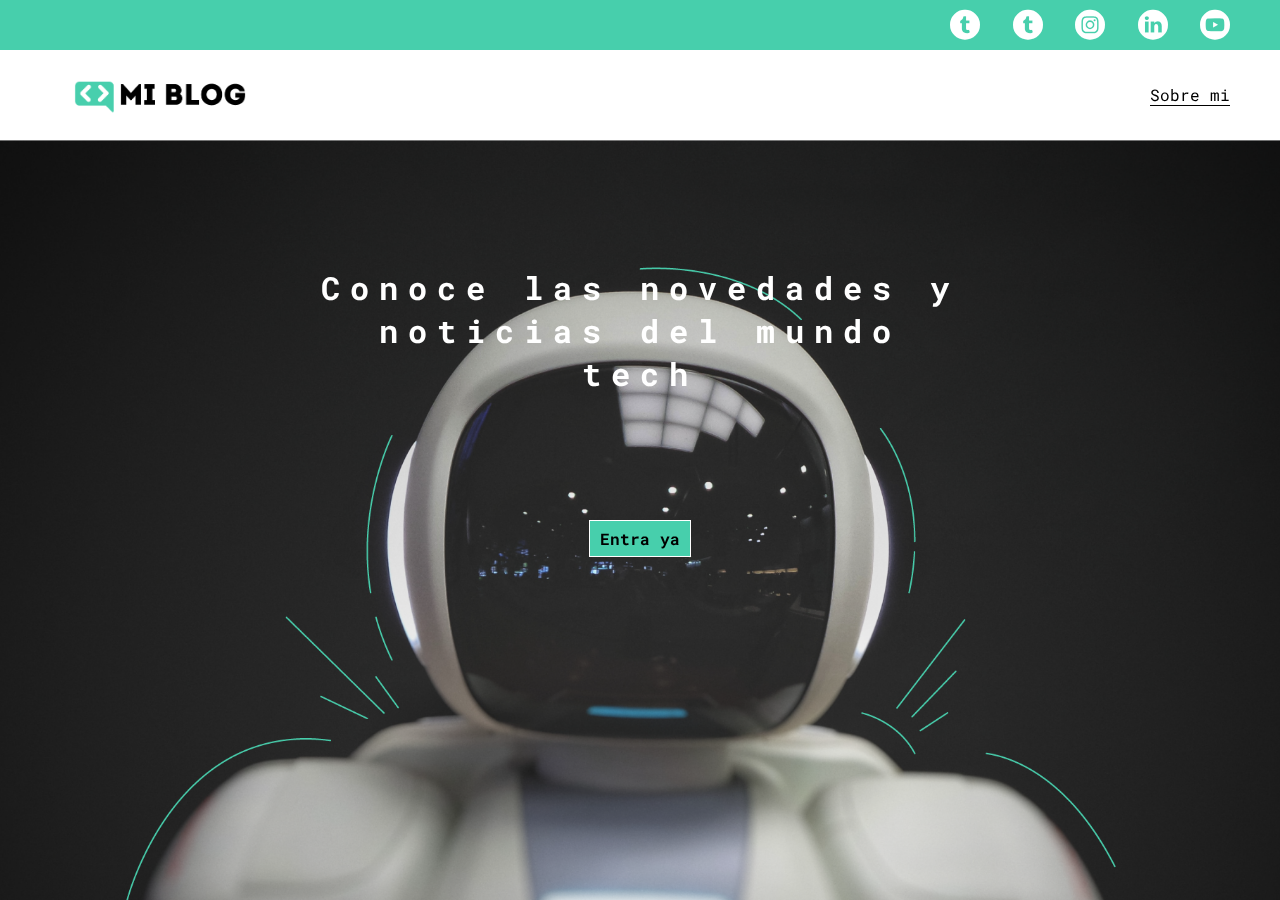
<file: index.html>
<!DOCTYPE html>
<html lang="en">
<head>
    <meta charset="UTF-8">
    <meta http-equiv="X-UA-Compatible" content="IE=edge">
    <meta name="viewport" content="width=device-width, initial-scale=1.0">
    <title>Mi Blog</title>
    <link rel="stylesheet" href="./css/main.css">
    <link rel="stylesheet" href="./css/font/flaticon.css">
    <link rel="stylesheet" href="./css/media-queries.css">
</head>
<body class="home-body">
    <header>
        <section class="header-icons-container">
            <div class="icons">
                <a href=""><span class="flaticon-002-twitter"></span></a>
                <a href=""><span class="flaticon-002-twitter"></span></a>
                <a href=""><span class="flaticon-011-instagram"></span></a>
                <a href=""><span class="flaticon-010-linkedin"></span></a>
                <a href=""><span class="flaticon-008-youtube"></span></a>
            </div>
        </section>
        <nav>
            <section class="nav-logo-container">
                <a href="./index.html"><img src="./assets/img/Logo-negro.png" alt="Logo de mi Blog"></a>
            </section>
            <section class="profile-link">
                <a href="./html/perfil.html">Sobre mi</a>
            </section>
        </nav>
    </header>
    <main class="home-main">
        <section class="home-main-title">
            <h1>Conoce las novedades y noticias del mundo tech</h1>
        </section>
        <section class="home-main-button">
            <a href="./html/blogs.html">Entra ya</a>
        </section>
    </main>
</body>
</html>
</file>
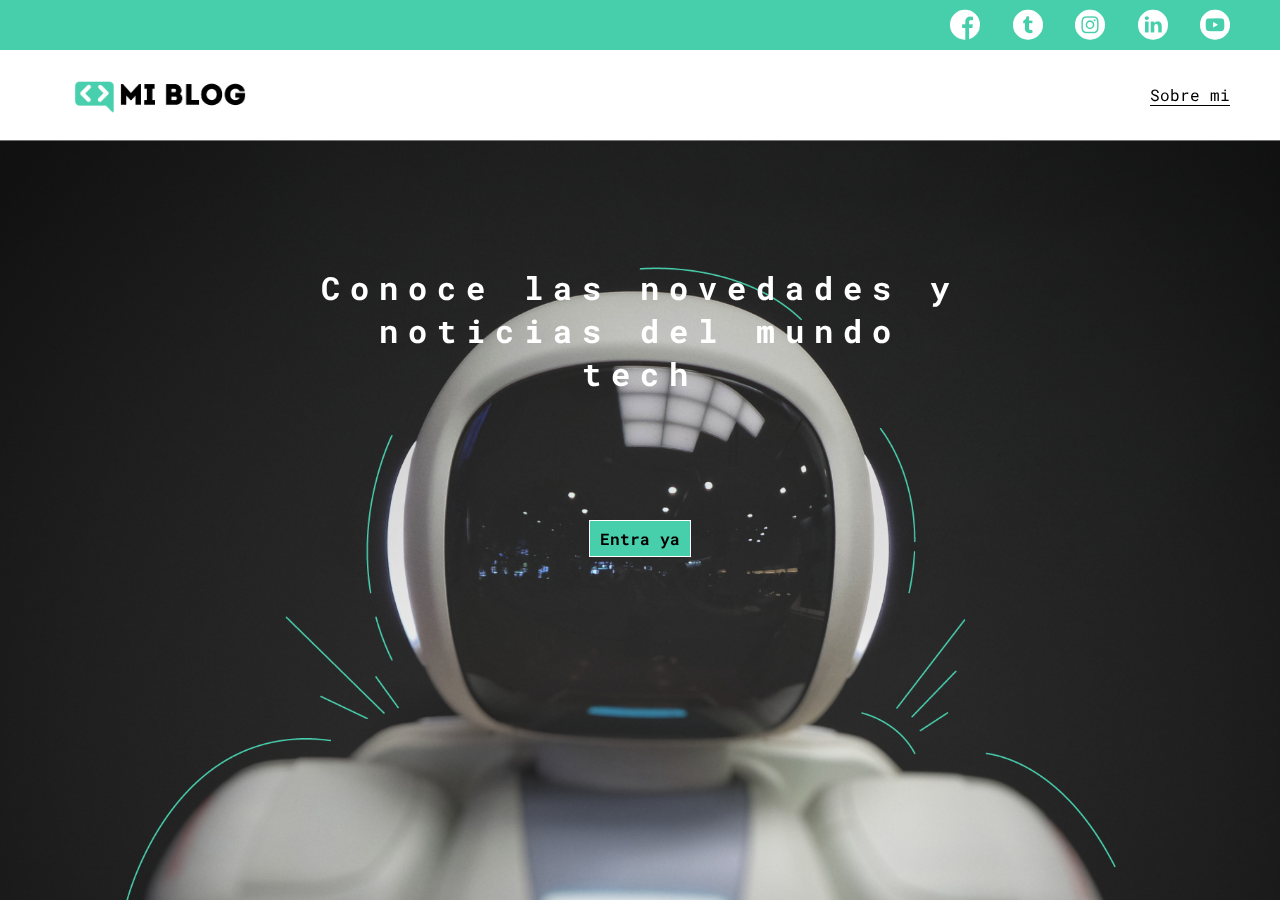
<file: html/index.html>
<!DOCTYPE html>
<html lang="en">
<head>
    <meta charset="UTF-8">
    <meta http-equiv="X-UA-Compatible" content="IE=edge">
    <meta name="viewport" content="width=device-width, initial-scale=1.0">
    <title>Mi Blog</title>
    <link rel="stylesheet" href="../css/main.css">
    <link rel="stylesheet" href="../css/font/flaticon.css">
    <link rel="stylesheet" href="../css/media-queries.css">
</head>
<body class="home-body">
    <header>
        <section class="header-icons-container">
            <div class="icons">
                <a href=""><span class="flaticon-001-facebook"></span></a>
                <a href=""><span class="flaticon-002-twitter"></span></a>
                <a href=""><span class="flaticon-011-instagram"></span></a>
                <a href=""><span class="flaticon-010-linkedin"></span></a>
                <a href=""><span class="flaticon-008-youtube"></span></a>
            </div>
        </section>
        <nav>
            <section class="nav-logo-container">
                <a href="./index.html"><img src="/assets/img/Logo-negro.png" alt="Logo de mi Blog"></a>
            </section>
            <section class="profile-link">
                <a href="perfil.html">Sobre mi</a>
            </section>
        </nav>
    </header>
    <main class="home-main">
        <section class="home-main-title">
            <h1>Conoce las novedades y noticias del mundo tech</h1>
        </section>
        <section class="home-main-button">
            <a href="blogs.html">Entra ya</a>
        </section>
    </main>
</body>
</html>
</file>
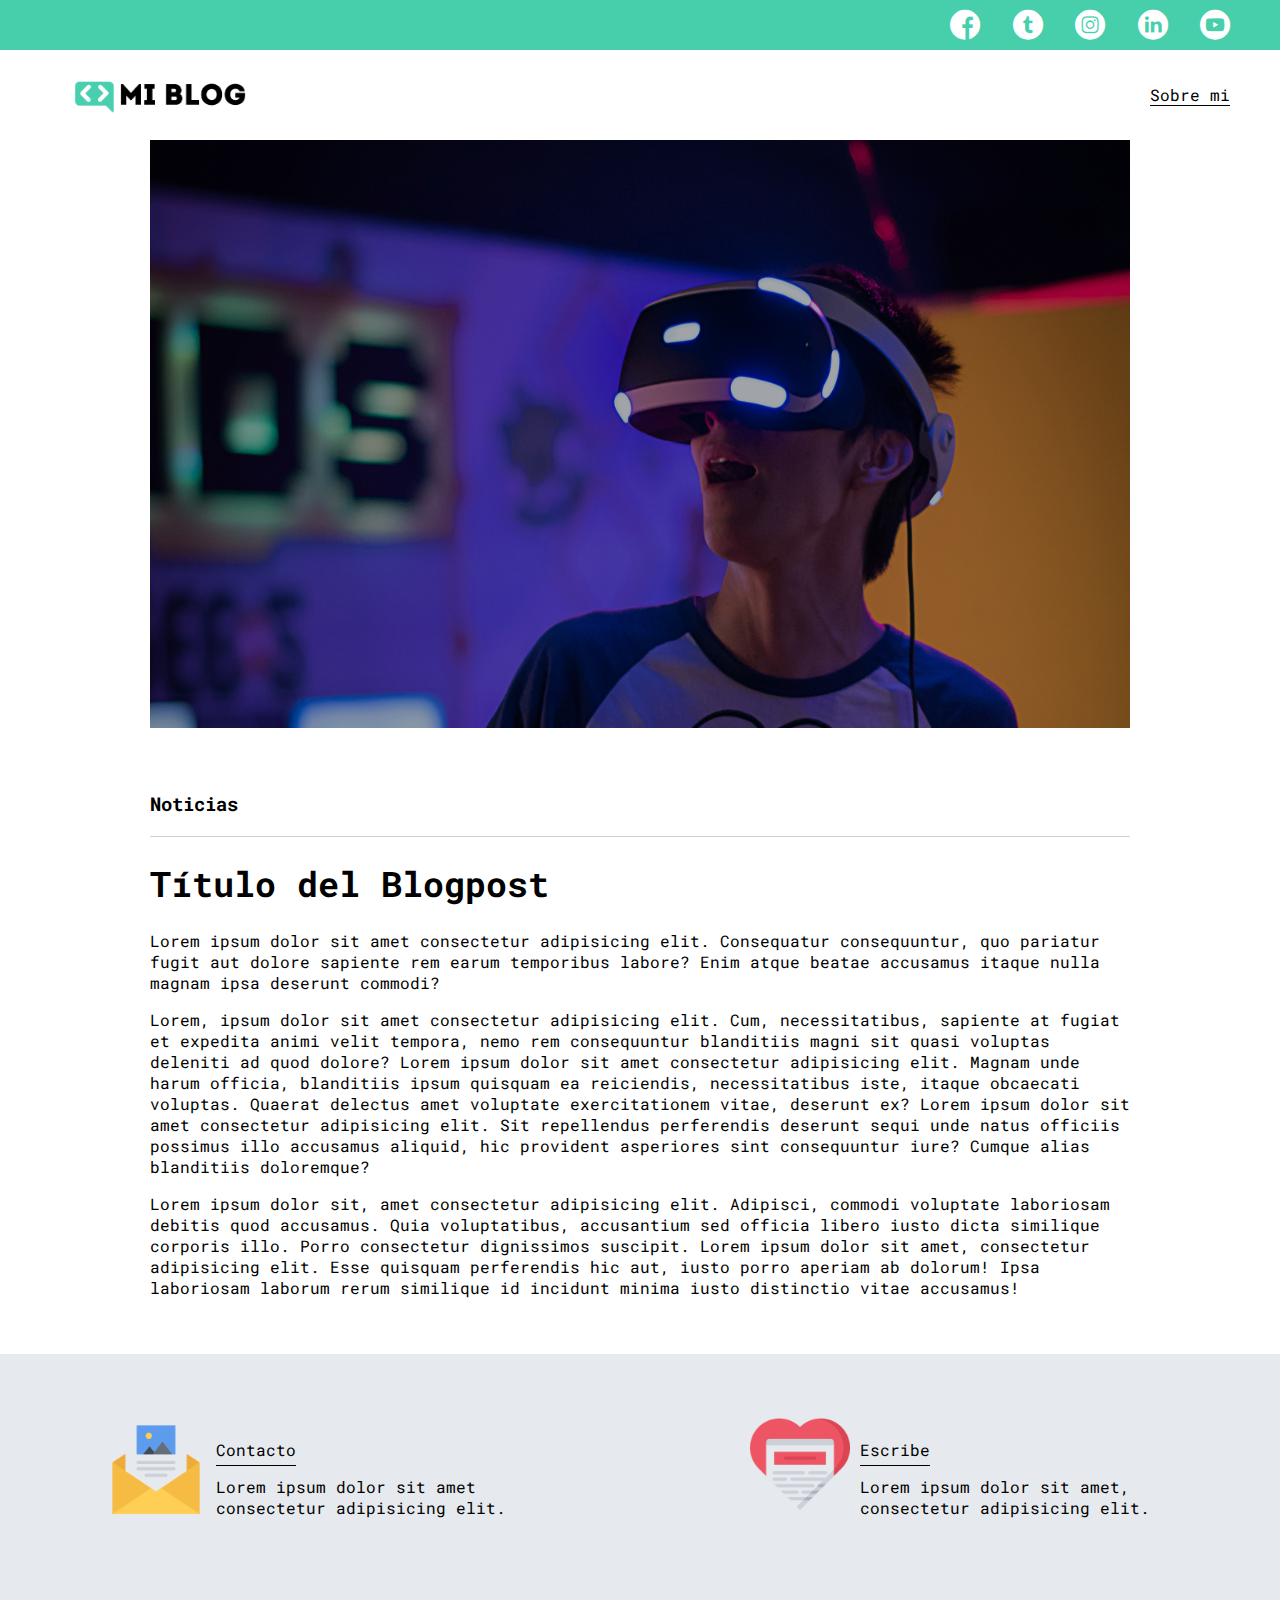
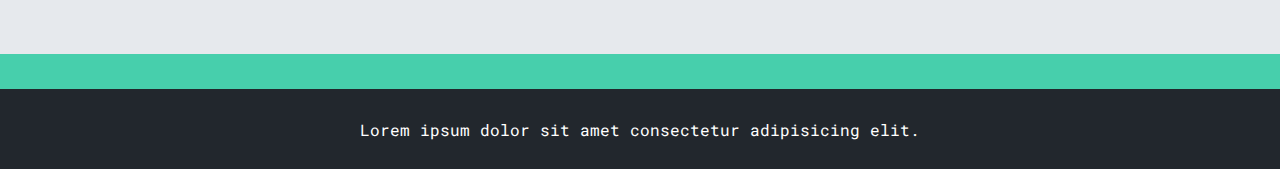
<file: html/blog.html>
<!DOCTYPE html>
<html lang="en">
<head>
    <meta charset="UTF-8">
    <meta http-equiv="X-UA-Compatible" content="IE=edge">
    <meta name="viewport" content="width=device-width, initial-scale=1.0">
    <title>Mi Blog</title>
    <link rel="stylesheet" href="../css/main.css">
    <link rel="stylesheet" href="../css/font/flaticon.css">
    <link rel="stylesheet" href="../css/media-queries.css">
</head>
<body>
    <header>
        <section class="header-icons-container">
            <div class="icons">
                <a href=""><span class="flaticon-001-facebook"></span></a>
                <a href=""><span class="flaticon-002-twitter"></span></a>
                <a href=""><span class="flaticon-011-instagram"></span></a>
                <a href=""><span class="flaticon-010-linkedin"></span></a>
                <a href=""><span class="flaticon-008-youtube"></span></a>
            </div>
        </section>
        <nav>
            <section class="nav-logo-container">
                <a href="../index.html"><img src="/assets/img/Logo-negro.png" alt="Logo de mi Blog"></a>
            </section>
            <section class="profile-link">
                <a href="perfil.html">Sobre mi</a>
            </section>
        </nav>
    </header>
    <main>
        <section class="grid-container blogpost-img-container">
            <img src="../assets/img/post-1.png" alt="">
        </section>
        <section class="blogpost-main-container">
            <div class="grid-container">
                <h3>Noticias</h3>
                <article>
                    <h1>Título del Blogpost</h1>
                    <p>Lorem ipsum dolor sit amet consectetur adipisicing elit. Consequatur consequuntur, quo pariatur fugit aut dolore sapiente rem earum temporibus labore? Enim atque beatae accusamus itaque nulla magnam ipsa deserunt commodi?</p>
                    <p>Lorem, ipsum dolor sit amet consectetur adipisicing elit. Cum, necessitatibus, sapiente at fugiat et expedita animi velit tempora, nemo rem consequuntur blanditiis magni sit quasi voluptas deleniti ad quod dolore? Lorem ipsum dolor sit amet consectetur adipisicing elit. Magnam unde harum officia, blanditiis ipsum quisquam ea reiciendis, necessitatibus iste, itaque obcaecati voluptas. Quaerat delectus amet voluptate exercitationem vitae, deserunt ex? Lorem ipsum dolor sit amet consectetur adipisicing elit. Sit repellendus perferendis deserunt sequi unde natus officiis possimus illo accusamus aliquid, hic provident asperiores sint consequuntur iure? Cumque alias blanditiis doloremque?</p>
                    <p>Lorem ipsum dolor sit, amet consectetur adipisicing elit. Adipisci, commodi voluptate laboriosam debitis quod accusamus. Quia voluptatibus, accusantium sed officia libero iusto dicta similique corporis illo. Porro consectetur dignissimos suscipit. Lorem ipsum dolor sit amet, consectetur adipisicing elit. Esse quisquam perferendis hic aut, iusto porro aperiam ab dolorum! Ipsa laboriosam laborum rerum similique id incidunt minima iusto distinctio vitae accusamus!</p>
                </article>
            </div>
        </section>
        <section class="contact-main-container">
            <div>
              <img src="../assets/img/013-newsletter.png" alt="">
              <div class="contact-left">
                  <a href="">Contacto</a>
                  <p>Lorem ipsum dolor sit amet consectetur adipisicing elit.</p>
              </div>  
            </div>
            <div>
                <img src="../assets/img/006-like.png" alt="">
                <div class="contact-right">
                    <a href="">Escribe</a>
                    <p>Lorem ipsum dolor sit amet, consectetur adipisicing elit.</p>
                </div>    
            </div>  
        </section>
    </main>
    <footer>
        <p>Lorem ipsum dolor sit amet consectetur adipisicing elit.</p>
    </footer>
</body>
</html>
</file>
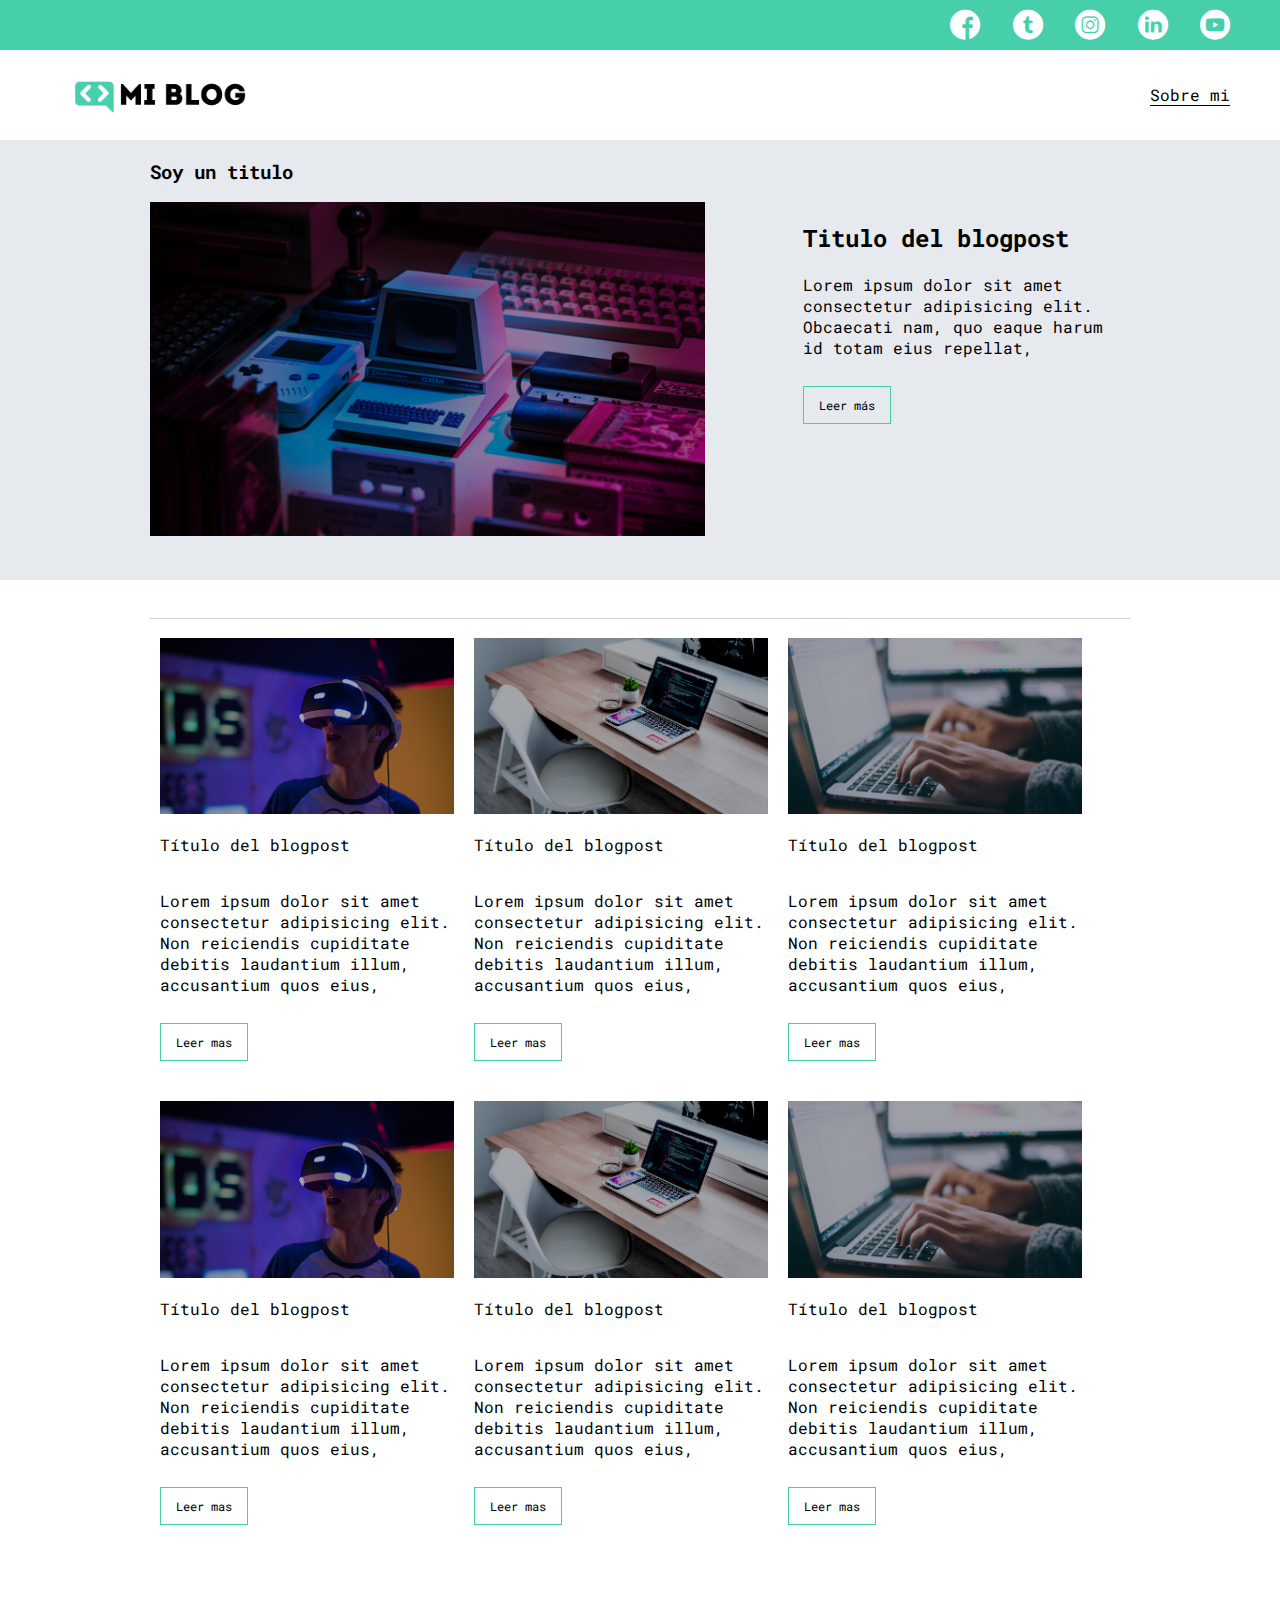
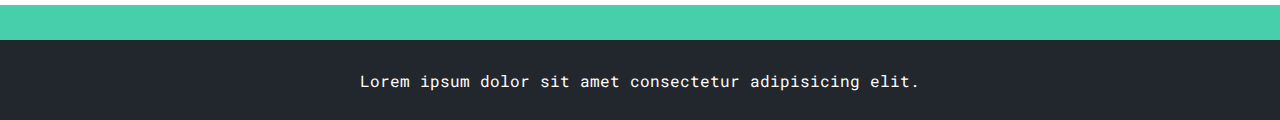
<file: html/blogs.html>
<!DOCTYPE html>
<html lang="en">
<head>
    <meta charset="UTF-8">
    <meta http-equiv="X-UA-Compatible" content="IE=edge">
    <meta name="viewport" content="width=device-width, initial-scale=1.0">
    <title>Mi Blog</title>
    <link rel="stylesheet" href="../css/main.css">
    <link rel="stylesheet" href="../css/font/flaticon.css">
    <link rel="stylesheet" href="../css/media-queries.css">
</head>
<body>
    <header>
        <section class="header-icons-container">
            <div class="icons">
                <a href=""><span class="flaticon-001-facebook"></span></a>
                <a href=""><span class="flaticon-002-twitter"></span></a>
                <a href=""><span class="flaticon-011-instagram"></span></a>
                <a href=""><span class="flaticon-010-linkedin"></span></a>
                <a href=""><span class="flaticon-008-youtube"></span></a>
            </div>
        </section>
        <nav>
            <section class="nav-logo-container">
                <a href="../index.html"><img src="/assets/img/Logo-negro.png" alt="Logo de mi Blog"></a>
            </section>
            <section class="profile-link">
                <a href="perfil.html">Sobre mi</a>
            </section>
        </nav>
    </header>
    <main class="blogs-main">
        <section class="blogs-news-container">
            <div class="grid-container blogs-main-new">
                <h3>Soy un titulo</h3>
                <div class="blogs-news-img-container">
                    <img src="../assets/img/main-news-img.png" alt="">
                </div>
                <div class="blogs-news-info-container">
                    <h2>Titulo del blogpost</h2>
                    <p>Lorem ipsum dolor sit amet consectetur adipisicing elit. Obcaecati nam, quo eaque harum id totam eius repellat, </p>
                    <a href="blog.html" class="blogs-button">Leer más</a>
                </div>
            </div>
        </section>
        <section class="blogs-posts-container">
            <div class="grid-container">
                <h3></h3>
                <article class="post-container">
                    <img src="../assets/img/post-1.png" alt="">
                    <p>Título del blogpost</p>
                    <p>Lorem ipsum dolor sit amet consectetur adipisicing elit. Non reiciendis cupiditate debitis laudantium illum, accusantium quos eius, </p>
                    <a href="blog.html" class="blogs-button">Leer mas</a>
                </article>    
                <article class="post-container">
                    <img src="../assets/img/post-2.png" alt="">
                    <p>Título del blogpost</p>
                    <p>Lorem ipsum dolor sit amet consectetur adipisicing elit. Non reiciendis cupiditate debitis laudantium illum, accusantium quos eius, </p>
                    <a href="blog.html" class="blogs-button">Leer mas</a>
                </article>    
                <article class="post-container">
                    <img src="../assets/img/post-3.png" alt="">
                    <p>Título del blogpost</p>
                    <p>Lorem ipsum dolor sit amet consectetur adipisicing elit. Non reiciendis cupiditate debitis laudantium illum, accusantium quos eius, </p>
                    <a href="blog.html" class="blogs-button">Leer mas</a>
                </article>    
                <article class="post-container">
                    <img src="../assets/img/post-1.png" alt="">
                    <p>Título del blogpost</p>
                    <p>Lorem ipsum dolor sit amet consectetur adipisicing elit. Non reiciendis cupiditate debitis laudantium illum, accusantium quos eius, </p>
                    <a href="blog.html" class="blogs-button">Leer mas</a>
                </article>    
                <article class="post-container">
                    <img src="../assets/img/post-2.png" alt="">
                    <p>Título del blogpost</p>
                    <p>Lorem ipsum dolor sit amet consectetur adipisicing elit. Non reiciendis cupiditate debitis laudantium illum, accusantium quos eius, </p>
                    <a href="blog.html" class="blogs-button">Leer mas</a>
                </article>    
                <article class="post-container">
                    <img src="../assets/img/post-3.png" alt="">
                    <p>Título del blogpost</p>
                    <p>Lorem ipsum dolor sit amet consectetur adipisicing elit. Non reiciendis cupiditate debitis laudantium illum, accusantium quos eius, </p>
                    <a href="blog.html" class="blogs-button">Leer mas</a>
                </article>    
                </div>
        </section>
    </main>
    <footer>
        <p>Lorem ipsum dolor sit amet consectetur adipisicing elit.</p>
    </footer>
</body>
</html>
</file>
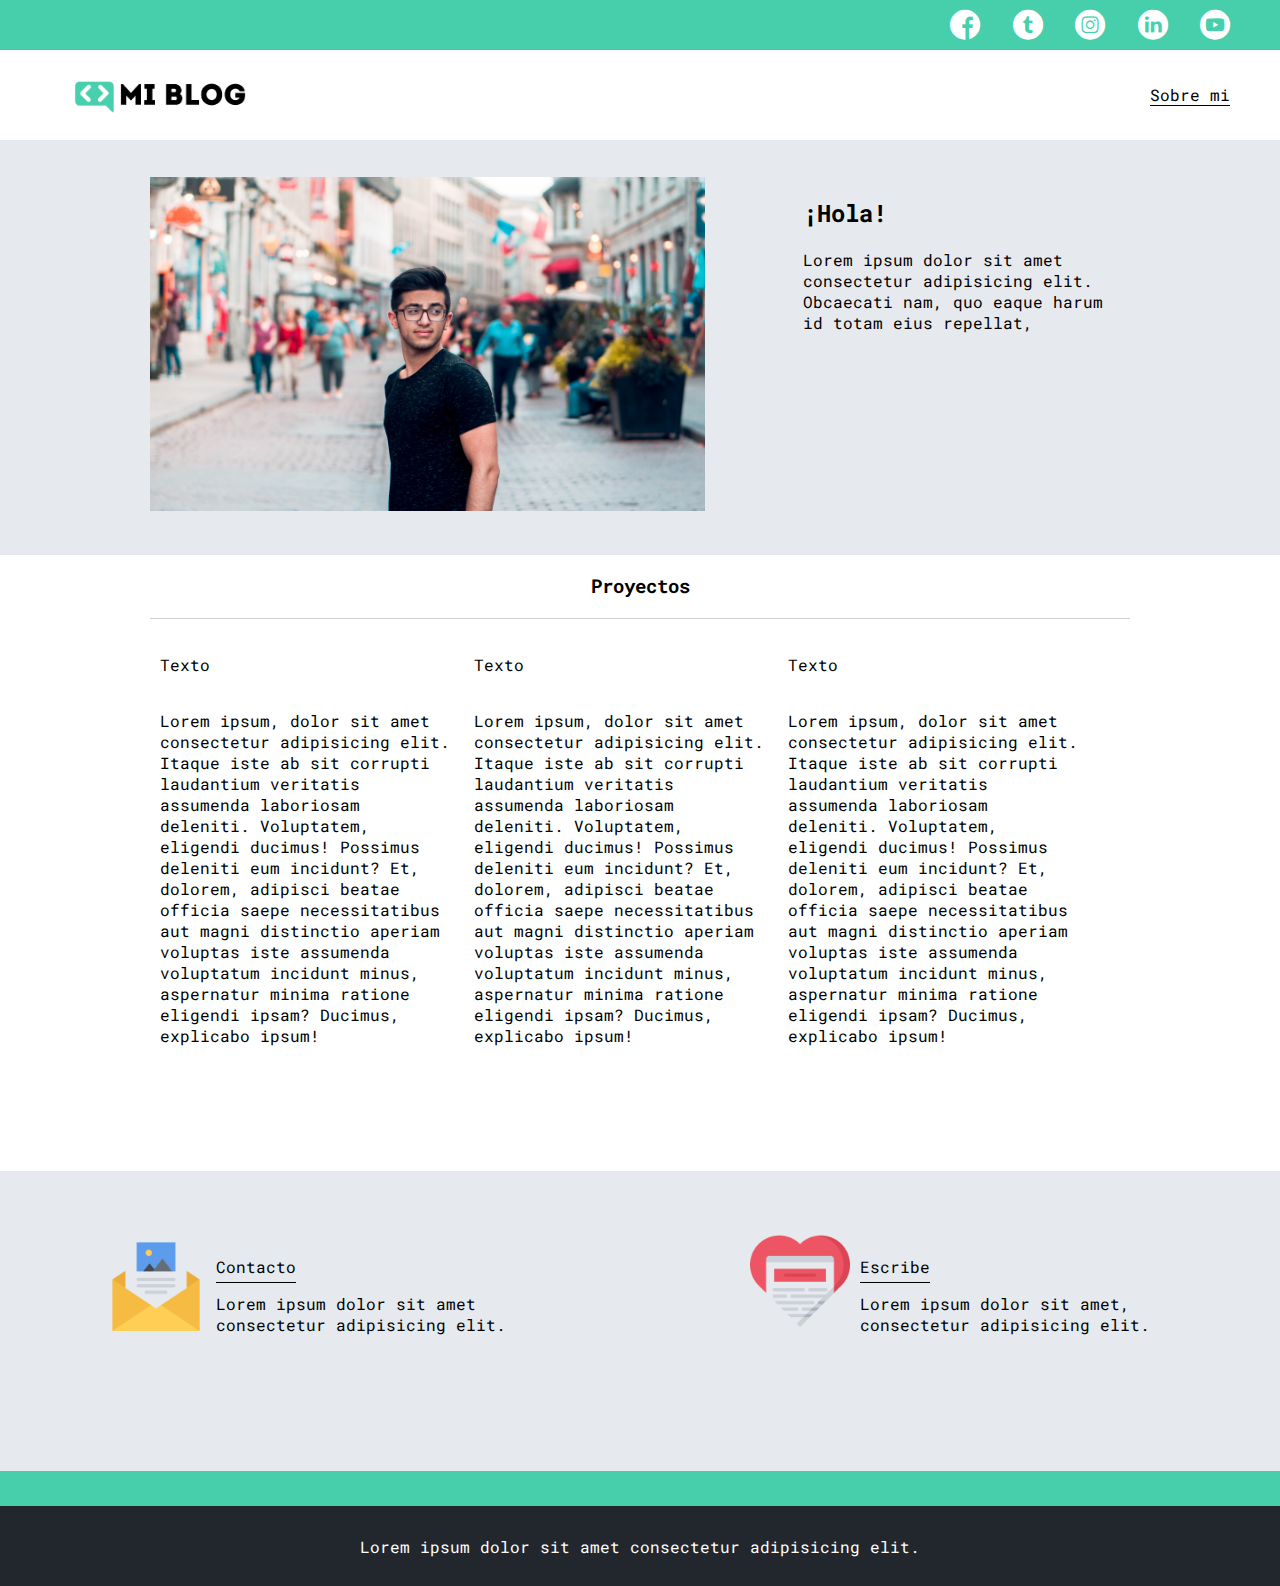
<file: html/perfil.html>
<!DOCTYPE html>
<html lang="en">
<head>
    <meta charset="UTF-8">
    <meta http-equiv="X-UA-Compatible" content="IE=edge">
    <meta name="viewport" content="width=device-width, initial-scale=1.0">
    <title>Mi Blog</title>
    <link rel="stylesheet" href="../css/main.css">
    <link rel="stylesheet" href="../css/font/flaticon.css">
    <link rel="stylesheet" href="../css/media-queries.css">
</head>
<body>
    <header>
        <section class="header-icons-container">
            <div class="icons">
                <a href=""><span class="flaticon-001-facebook"></span></a>
                <a href=""><span class="flaticon-002-twitter"></span></a>
                <a href=""><span class="flaticon-011-instagram"></span></a>
                <a href=""><span class="flaticon-010-linkedin"></span></a>
                <a href=""><span class="flaticon-008-youtube"></span></a>
            </div>
        </section>
        <nav>
            <section class="nav-logo-container">
                <a href="../index.html"><img src="/assets/img/Logo-negro.png" alt="Logo de mi Blog"></a>
            </section>
            <section class="profile-link">
                <a href="perfil.html">Sobre mi</a>
            </section>
        </nav>
    </header>
    <main>
        <section class="blogs-news-container">
            <div class="grid-container blogs-main-new">
                <h3></h3>
                <div class="blogs-news-img-container">
                    <img src="../assets/img/profile-pic.jpg" alt="">
                </div>
                <div class="blogs-news-info-container">
                    <h2>¡Hola!</h2>
                    <p>Lorem ipsum dolor sit amet consectetur adipisicing elit. Obcaecati nam, quo eaque harum id totam eius repellat, </p>
                   </div>
            </div>
        </section>
        <section class="blogs-posts-container">
            <div class="grid-container">
                <h3>Proyectos</h3>
                <article class="post-container">
                    <p>Texto</p>
                    <p>Lorem ipsum, dolor sit amet consectetur adipisicing elit. Itaque iste ab sit corrupti laudantium veritatis assumenda laboriosam deleniti. Voluptatem, eligendi ducimus! Possimus deleniti eum incidunt? Et, dolorem, adipisci beatae officia saepe necessitatibus aut magni distinctio aperiam voluptas iste assumenda voluptatum incidunt minus, aspernatur minima ratione eligendi ipsam? Ducimus, explicabo ipsum!</article>
                 <article class="post-container">
                    <p>Texto</p>
                    <p>Lorem ipsum, dolor sit amet consectetur adipisicing elit. Itaque iste ab sit corrupti laudantium veritatis assumenda laboriosam deleniti. Voluptatem, eligendi ducimus! Possimus deleniti eum incidunt? Et, dolorem, adipisci beatae officia saepe necessitatibus aut magni distinctio aperiam voluptas iste assumenda voluptatum incidunt minus, aspernatur minima ratione eligendi ipsam? Ducimus, explicabo ipsum!</article>
                 <article class="post-container">
                    <p>Texto</p>
                    <p>Lorem ipsum, dolor sit amet consectetur adipisicing elit. Itaque iste ab sit corrupti laudantium veritatis assumenda laboriosam deleniti. Voluptatem, eligendi ducimus! Possimus deleniti eum incidunt? Et, dolorem, adipisci beatae officia saepe necessitatibus aut magni distinctio aperiam voluptas iste assumenda voluptatum incidunt minus, aspernatur minima ratione eligendi ipsam? Ducimus, explicabo ipsum!</article>   
                </div>
        </section>

    <section class="contact-main-container">
        <div>
          <img src="../assets/img/013-newsletter.png" alt="">
          <div class="contact-left">
              <a href="">Contacto</a>
              <p>Lorem ipsum dolor sit amet consectetur adipisicing elit.</p>
          </div>  
        </div>
        <div>
            <img src="../assets/img/006-like.png" alt="">
            <div class="contact-right">
                <a href="">Escribe</a>
                <p>Lorem ipsum dolor sit amet, consectetur adipisicing elit.</p>
            </div>    
        </div>  
    </section>
    </main>
    <footer>
        <p>Lorem ipsum dolor sit amet consectetur adipisicing elit.</p>
    </footer>
</body>
</html>
</file>
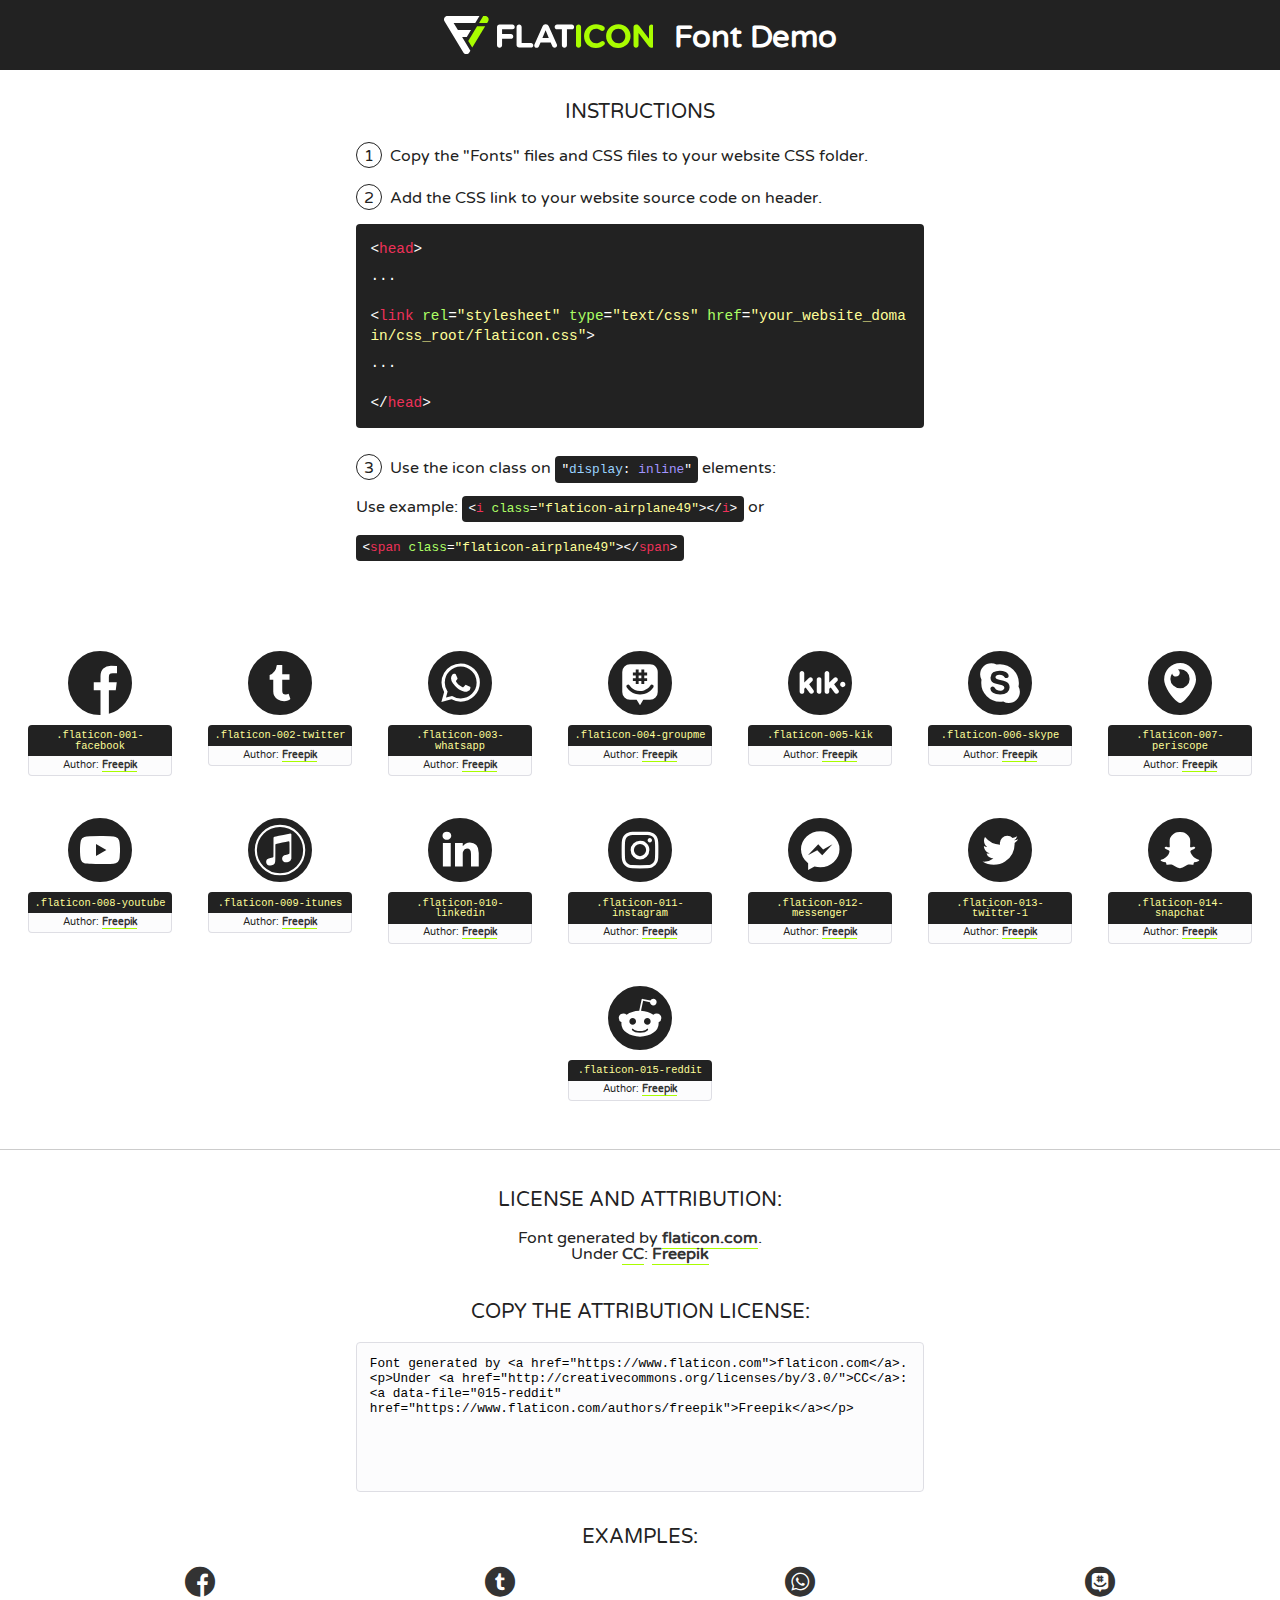
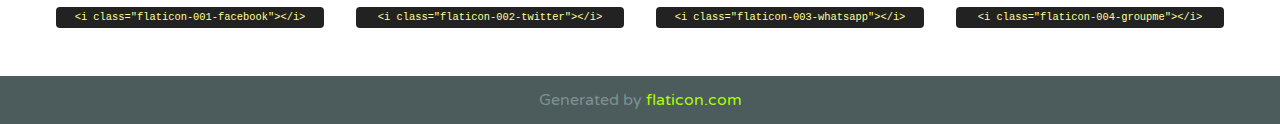
<file: css/font/flaticon.html>
<!DOCTYPE html>
<!--
  Flaticon icon font: Flaticon
  Creation date: 20/12/2018 09:27
-->
<html>
<!DOCTYPE html>
<html>

<head>
    <title>Flaticon WebFont</title>
    <link href="http://fonts.googleapis.com/css?family=Varela+Round" rel="stylesheet" type="text/css" />
    <link rel="stylesheet" type="text/css" href="flaticon.css">
    <meta charset="UTF-8">
    <style>
    html, body, div, span, applet, object, iframe,
    h1, h2, h3, h4, h5, h6, p, blockquote, pre,
    a, abbr, acronym, address, big, cite, code,
    del, dfn, em, img, ins, kbd, q, s, samp,
    small, strike, strong, sub, sup, tt, var,
    b, u, i, center,
    dl, dt, dd, ol, ul, li,
    fieldset, form, label, legend,
    table, caption, tbody, tfoot, thead, tr, th, td,
    article, aside, canvas, details, embed, 
    figure, figcaption, footer, header, hgroup, 
    menu, nav, output, ruby, section, summary,
    time, mark, audio, video {
        margin: 0;
        padding: 0;
        border: 0;
        font-size: 100%;
        font: inherit;
        vertical-align: baseline;
    }
    /* HTML5 display-role reset for older browsers */
    article, aside, details, figcaption, figure, 
    footer, header, hgroup, menu, nav, section {
        display: block;
    }
    body {
        line-height: 1;
    }
    ol, ul {
        list-style: none;
    }
    blockquote, q {
        quotes: none;
    }
    blockquote:before, blockquote:after,
    q:before, q:after {
        content: '';
        content: none;
    }
    table {
        border-collapse: collapse;
        border-spacing: 0;
    }
    body {
        font-family: 'Varela Round', Helvetica, Arial, sans-serif;
        font-size: 16px;
        color: #222;
    }
    a {
        color: #333;
        border-bottom: 1px solid #a9fd00;
        font-weight: bold;
        text-decoration: none;
    }
    * {
        -moz-box-sizing: border-box;
        -webkit-box-sizing: border-box;
        box-sizing: border-box;
        margin: 0;
        padding: 0;
    }
    [class^="flaticon-"]:before, [class*=" flaticon-"]:before, [class^="flaticon-"]:after, [class*=" flaticon-"]:after {
        font-family: Flaticon;
        font-size: 30px;
        font-style: normal;
        margin-left: 20px;
        color: #333;
    }
    .wrapper {
        max-width: 600px;
        margin: auto;
        padding: 0 1em;
    }
    .title {
        font-size: 1.25em;
        text-align: center;
        margin-bottom: 1em;
        text-transform: uppercase;
    }
    header {
        text-align: center;
        background-color: #222;
        color: #fff;
        padding: 1em;
    }
    header .logo {
        width: 210px;
        height: 38px;
        display: inline-block;
        vertical-align: middle;
        margin-right: 1em;
        border: none;
    }
    header strong {
        font-size: 1.95em;
        font-weight: bold;
        vertical-align: middle;
        margin-top: 5px;
        display: inline-block;
    }
    .demo {
        margin: 2em auto;
        line-height: 1.25em;
    }
    .demo ul li {
        margin-bottom: 1em;
    }
    .demo ul li .num {
        color: #222;
        border-radius: 20px;
        display: inline-block;
        width: 26px;
        padding: 3px;
        height: 26px;
        text-align: center;
        margin-right: 0.5em;
        border: 1px solid #222;
    }
    .demo ul li code {
        background-color: #222;
        border-radius: 4px;
        padding: 0.25em 0.5em;
        display: inline-block;
        color: #fff;
        font-family: Consolas,Monaco,Lucida Console,Liberation Mono,DejaVu Sans Mono,Bitstream Vera Sans Mono,Courier New, monospace;
        font-weight: lighter;
        margin-top: 1em;
        font-size: 0.8em;
        word-break: break-all;
    }
    .demo ul li code.big {
        padding: 1em;
        font-size: 0.9em;
    }
    .demo ul li code .red {
        color: #EF3159;
    }
    .demo ul li code .green {
        color: #ACFF65;
    }
    .demo ul li code .yellow {
        color: #FFFF99;
    }
    .demo ul li code .blue {
        color: #99D3FF;
    }
    .demo ul li code .purple {
        color: #A295FF;
    }
    .demo ul li code .dots {
        margin-top: 0.5em;
        display: block;
    }
    #glyphs {
        border-bottom: 1px solid #ccc;
        padding: 2em 0;
        text-align: center;
    }
    .glyph {
        display: inline-block;
        width: 9em;
        margin: 1em;
        text-align: center;
        vertical-align: top;
        background: #FFF;
    }
    .glyph .glyph-icon {
        padding: 10px;
        display: block;
        font-family:"Flaticon";
        font-size: 64px;
        line-height: 1;
    }
    .glyph .glyph-icon:before {
        font-size: 64px;
        color: #222;
        margin-left: 0;
    }
    .class-name {
        font-size: 0.65em;
        background-color: #222;
        color: #fff;
        border-radius: 4px 4px 0 0;
        padding: 0.5em;
        color: #FFFF99;
        font-family: Consolas,Monaco,Lucida Console,Liberation Mono,DejaVu Sans Mono,Bitstream Vera Sans Mono,Courier New, monospace;
    }
    .author-name {
        font-size: 0.6em;
        background-color: #fcfcfd;
        border: 1px solid #DEDEE4;
        border-top: 0;
        border-radius: 0 0 4px 4px;
        padding: 0.5em;
    }
    .class-name:last-child {
        font-size: 10px;
        color:#888;
    }
    .class-name:last-child a {
        font-size: 10px;
        color:#555;
    }
    .class-name:last-child a:hover {
        color:#a9fd00;
    }
    .glyph > input {
        display: block;
        width: 100px;
        margin: 5px auto;
        text-align: center;
        font-size: 12px;
        cursor: text;
    }
    .glyph > input.icon-input {
        font-family:"Flaticon";
        font-size: 16px;
        margin-bottom: 10px;
    }
    .attribution .title {
        margin-top: 2em;
    }
    .attribution textarea {
        background-color: #fcfcfd;
        padding: 1em;
        border: none;
        box-shadow: none;
        border: 1px solid #DEDEE4;
        border-radius: 4px;
        resize: none;
        width: 100%;
        height: 150px;
        font-size: 0.8em;
        font-family: Consolas,Monaco,Lucida Console,Liberation Mono,DejaVu Sans Mono,Bitstream Vera Sans Mono,Courier New, monospace;
        -webkit-appearance: none;
    }
    .iconsuse {
        margin: 2em auto;
        text-align: center;
        max-width: 1200px;
    }
    .iconsuse:after {
        content: '';
        display: table;
        clear: both;
    }
    .iconsuse .image {
        float: left;
        width: 25%;
        padding: 0 1em;
    }
    .iconsuse .image p {
        margin-bottom: 1em;
    }
    .iconsuse .image span {
        display: block;
        font-size: 0.65em;
        background-color: #222;
        color: #fff;
        border-radius: 4px;
        padding: 0.5em;
        color: #FFFF99;
        margin-top: 1em;
        font-family: Consolas,Monaco,Lucida Console,Liberation Mono,DejaVu Sans Mono,Bitstream Vera Sans Mono,Courier New, monospace;
    }
    #footer {
        text-align: center;
        background-color: #4C5B5C;
        color: #7c9192;
        padding: 1em;
    }
    #footer a {
        border: none;
        color: #a9fd00;
        font-weight: normal;
    }
    @media (max-width: 960px) {
        .iconsuse .image {
            width: 50%;
        }
    }
    @media (max-width: 560px) {
        .iconsuse .image {
            width: 100%;
        }
    }
    </style>
</head>

<body class="characters-off">

    <header>
        <a href="https://www.flaticon.com" target="_blank" class="logo">
            <svg version="1.1" xmlns="http://www.w3.org/2000/svg" xmlns:xlink="http://www.w3.org/1999/xlink" xmlns:a="http://ns.adobe.com/AdobeSVGViewerExtensions/3.0/" viewBox="0 0 560.875 102.036" enable-background="new 0 0 560.875 102.036" xml:space="preserve">
                <defs>
                </defs>
                <g>
                    <g class="letters">
                        <path fill="#ffffff" d="M141.596,29.675c0-3.777,2.985-6.767,6.764-6.767h34.438c3.426,0,6.15,2.728,6.15,6.15
                        c0,3.43-2.724,6.149-6.15,6.149h-27.674v13.091h23.719c3.429,0,6.151,2.724,6.151,6.15c0,3.43-2.723,6.149-6.151,6.149h-23.719
                        v17.574c0,3.773-2.986,6.761-6.764,6.761c-3.779,0-6.764-2.989-6.764-6.761V29.675z"></path>
                        <path fill="#ffffff" d="M193.844,29.149c0-3.781,2.985-6.767,6.764-6.767c3.776,0,6.763,2.985,6.763,6.767v42.957h25.039
                        c3.426,0,6.149,2.726,6.149,6.153c0,3.425-2.723,6.15-6.149,6.15h-31.802c-3.779,0-6.764-2.986-6.764-6.768V29.149z"></path>
                        <path fill="#ffffff" d="M241.891,75.71l21.438-48.407c1.492-3.341,4.215-5.357,7.906-5.357h0.792
                        c3.686,0,6.323,2.017,7.815,5.357l21.439,48.407c0.436,0.967,0.701,1.845,0.701,2.723c0,3.602-2.809,6.501-6.414,6.501
                        c-3.161,0-5.269-1.845-6.499-4.655l-4.132-9.661h-27.059l-4.301,10.102c-1.144,2.631-3.426,4.214-6.237,4.214
                        c-3.517,0-6.24-2.81-6.24-6.325C241.1,77.64,241.451,76.677,241.891,75.71z M279.932,58.666l-8.521-20.297l-8.526,20.297H279.932
                        z"></path>
                        <path fill="#ffffff" d="M314.864,35.387H301.86c-3.429,0-6.239-2.813-6.239-6.238c0-3.429,2.811-6.24,6.239-6.24h39.533
                        c3.426,0,6.237,2.811,6.237,6.24c0,3.425-2.811,6.238-6.237,6.238h-13.001v42.785c0,3.773-2.99,6.761-6.764,6.761
                        c-3.779,0-6.764-2.989-6.764-6.761V35.387z"></path>
                        <path fill="#A9FD00" d="M352.615,29.149c0-3.781,2.985-6.767,6.767-6.767c3.774,0,6.761,2.985,6.761,6.767v49.024
                        c0,3.773-2.987,6.761-6.761,6.761c-3.781,0-6.767-2.989-6.767-6.761V29.149z"></path>
                        <path fill="#A9FD00" d="M374.132,53.836v-0.179c0-17.481,13.178-31.801,32.065-31.801c9.22,0,15.459,2.458,20.557,6.238
                        c1.402,1.054,2.637,2.985,2.637,5.357c0,3.692-2.985,6.59-6.681,6.59c-1.845,0-3.071-0.702-4.044-1.319
                        c-3.776-2.813-7.729-4.393-12.562-4.393c-10.364,0-17.831,8.611-17.831,19.154v0.173c0,10.542,7.291,19.329,17.831,19.329
                        c5.715,0,9.492-1.756,13.359-4.834c1.049-0.874,2.458-1.491,4.039-1.491c3.429,0,6.325,2.813,6.325,6.236
                        c0,2.106-1.056,3.78-2.282,4.834c-5.539,4.834-12.036,7.733-21.878,7.733C387.572,85.464,374.132,71.493,374.132,53.836z"></path>
                        <path fill="#A9FD00" d="M433.009,53.836v-0.179c0-17.481,13.79-31.801,32.766-31.801c18.981,0,32.592,14.143,32.592,31.628v0.173
                        c0,17.483-13.785,31.807-32.769,31.807C446.625,85.464,433.009,71.32,433.009,53.836z M484.224,53.836v-0.179
                        c0-10.539-7.725-19.326-18.626-19.326c-10.893,0-18.449,8.611-18.449,19.154v0.173c0,10.542,7.73,19.329,18.626,19.329
                        C476.676,72.986,484.224,64.378,484.224,53.836z"></path>
                        <path fill="#A9FD00" d="M506.233,29.321c0-3.774,2.99-6.763,6.767-6.763h1.401c3.252,0,5.183,1.583,7.029,3.953l26.093,34.265
                        V29.059c0-3.692,2.99-6.677,6.681-6.677c3.683,0,6.671,2.985,6.671,6.677v48.934c0,3.78-2.987,6.765-6.764,6.765h-0.436
                        c-3.257,0-5.188-1.581-7.034-3.953l-27.056-35.492v32.944c0,3.687-2.985,6.676-6.678,6.676c-3.683,0-6.673-2.989-6.673-6.676
                        V29.321z"></path>
                    </g>
                    <g class="insignia">
                        <path fill="#ffffff" d="M48.372,56.137h12.517l11.156-18.537H37.186L25.688,18.539h57.825L94.668,0H9.271
                        C5.925,0,2.842,1.801,1.198,4.716c-1.644,2.907-1.593,6.482,0.134,9.343l50.38,83.501c1.678,2.781,4.689,4.476,7.938,4.476
                        c3.246,0,6.257-1.695,7.935-4.476l2.898-4.804L48.372,56.137z"></path>
                        <g class="i">
                            <path fill="#A9FD00" d="M93.575,18.539h0.031v0.004l21.652,0.004l2.705-4.488c1.727-2.861,1.778-6.436,0.133-9.343
                            C116.454,1.801,113.371,0,110.026,0h-5.294L93.575,18.539z"></path>
                            <polygon fill="#A9FD00" points="88.291,27.356 64.725,66.486 75.519,84.404 109.942,27.356"></polygon>
                        </g>
                    </g>
                </g>
            </svg>
        </a>
        <strong>Font Demo</strong>
    </header>


    <section class="demo wrapper">

        <p class="title">Instructions</p>

        <ul>
            <li>
                <span class="num">1</span>Copy the "Fonts" files and CSS files to your website CSS folder.
            </li>
            <li>
                <span class="num">2</span>Add the CSS link to your website source code on header.
                <code class="big">
                    &lt;<span class="red">head</span>&gt;
                    <br/><span class="dots">...</span>
                    <br/>&lt;<span class="red">link</span> <span class="green">rel</span>=<span class="yellow">"stylesheet"</span> <span class="green">type</span>=<span class="yellow">"text/css"</span> <span class="green">href</span>=<span class="yellow">"your_website_domain/css_root/flaticon.css"</span>&gt;
                    <br/><span class="dots">...</span>
                    <br/>&lt;/<span class="red">head</span>&gt;
                </code>
            </li>

            <li>
                <p>
                    <span class="num">3</span>Use the icon class on <code>"<span class="blue">display</span>:<span class="purple"> inline</span>"</code> elements:
                    <br />
                    Use example: <code>&lt;<span class="red">i</span> <span class="green">class</span>=<span class="yellow">&quot;flaticon-airplane49&quot;</span>&gt;&lt;/<span class="red">i</span>&gt;</code> or <code>&lt;<span class="red">span</span> <span class="green">class</span>=<span class="yellow">&quot;flaticon-airplane49&quot;</span>&gt;&lt;/<span class="red">span</span>&gt;</code>
            </li>
        </ul>

    </section>




   <section id="glyphs">          
    
      
        <div class="glyph"><div class="glyph-icon flaticon-001-facebook"></div>
            <div class="class-name">.flaticon-001-facebook</div>
            <div class="author-name">Author: <a data-file="001-facebook" href="https://www.flaticon.com/authors/freepik">Freepik</a> </div> 
        </div>        
        
        <div class="glyph"><div class="glyph-icon flaticon-002-twitter"></div>
            <div class="class-name">.flaticon-002-twitter</div>
            <div class="author-name">Author: <a data-file="002-twitter" href="https://www.flaticon.com/authors/freepik">Freepik</a> </div> 
        </div>        
        
        <div class="glyph"><div class="glyph-icon flaticon-003-whatsapp"></div>
            <div class="class-name">.flaticon-003-whatsapp</div>
            <div class="author-name">Author: <a data-file="003-whatsapp" href="https://www.flaticon.com/authors/freepik">Freepik</a> </div> 
        </div>        
        
        <div class="glyph"><div class="glyph-icon flaticon-004-groupme"></div>
            <div class="class-name">.flaticon-004-groupme</div>
            <div class="author-name">Author: <a data-file="004-groupme" href="https://www.flaticon.com/authors/freepik">Freepik</a> </div> 
        </div>        
        
        <div class="glyph"><div class="glyph-icon flaticon-005-kik"></div>
            <div class="class-name">.flaticon-005-kik</div>
            <div class="author-name">Author: <a data-file="005-kik" href="https://www.flaticon.com/authors/freepik">Freepik</a> </div> 
        </div>        
        
        <div class="glyph"><div class="glyph-icon flaticon-006-skype"></div>
            <div class="class-name">.flaticon-006-skype</div>
            <div class="author-name">Author: <a data-file="006-skype" href="https://www.flaticon.com/authors/freepik">Freepik</a> </div> 
        </div>        
        
        <div class="glyph"><div class="glyph-icon flaticon-007-periscope"></div>
            <div class="class-name">.flaticon-007-periscope</div>
            <div class="author-name">Author: <a data-file="007-periscope" href="https://www.flaticon.com/authors/freepik">Freepik</a> </div> 
        </div>        
        
        <div class="glyph"><div class="glyph-icon flaticon-008-youtube"></div>
            <div class="class-name">.flaticon-008-youtube</div>
            <div class="author-name">Author: <a data-file="008-youtube" href="https://www.flaticon.com/authors/freepik">Freepik</a> </div> 
        </div>        
        
        <div class="glyph"><div class="glyph-icon flaticon-009-itunes"></div>
            <div class="class-name">.flaticon-009-itunes</div>
            <div class="author-name">Author: <a data-file="009-itunes" href="https://www.flaticon.com/authors/freepik">Freepik</a> </div> 
        </div>        
        
        <div class="glyph"><div class="glyph-icon flaticon-010-linkedin"></div>
            <div class="class-name">.flaticon-010-linkedin</div>
            <div class="author-name">Author: <a data-file="010-linkedin" href="https://www.flaticon.com/authors/freepik">Freepik</a> </div> 
        </div>        
        
        <div class="glyph"><div class="glyph-icon flaticon-011-instagram"></div>
            <div class="class-name">.flaticon-011-instagram</div>
            <div class="author-name">Author: <a data-file="011-instagram" href="https://www.flaticon.com/authors/freepik">Freepik</a> </div> 
        </div>        
        
        <div class="glyph"><div class="glyph-icon flaticon-012-messenger"></div>
            <div class="class-name">.flaticon-012-messenger</div>
            <div class="author-name">Author: <a data-file="012-messenger" href="https://www.flaticon.com/authors/freepik">Freepik</a> </div> 
        </div>        
        
        <div class="glyph"><div class="glyph-icon flaticon-013-twitter-1"></div>
            <div class="class-name">.flaticon-013-twitter-1</div>
            <div class="author-name">Author: <a data-file="013-twitter-1" href="https://www.flaticon.com/authors/freepik">Freepik</a> </div> 
        </div>        
        
        <div class="glyph"><div class="glyph-icon flaticon-014-snapchat"></div>
            <div class="class-name">.flaticon-014-snapchat</div>
            <div class="author-name">Author: <a data-file="014-snapchat" href="https://www.flaticon.com/authors/freepik">Freepik</a> </div> 
        </div>        
        
        <div class="glyph"><div class="glyph-icon flaticon-015-reddit"></div>
            <div class="class-name">.flaticon-015-reddit</div>
            <div class="author-name">Author: <a data-file="015-reddit" href="https://www.flaticon.com/authors/freepik">Freepik</a> </div> 
        </div>        
        

    </section>



    <section class="attribution wrapper"   style="text-align:center;">

      <div class="title">License and attribution:</div><div class="attrDiv">Font generated by <a href="https://www.flaticon.com">flaticon.com</a>. <div><p>Under <a href="http://creativecommons.org/licenses/by/3.0/">CC</a>: <a data-file="015-reddit" href="https://www.flaticon.com/authors/freepik">Freepik</a></p>  </div>
      </div>
      <div class="title">Copy the Attribution License:</div>

    <textarea onclick="this.focus();this.select();">Font generated by &lt;a href=&quot;https://www.flaticon.com&quot;&gt;flaticon.com&lt;/a&gt;. <p>Under <a href="http://creativecommons.org/licenses/by/3.0/">CC</a>: <a data-file="015-reddit" href="https://www.flaticon.com/authors/freepik">Freepik</a></p>  
     </textarea>

    </section>

    <section class="iconsuse">

          <div class="title">Examples:</div>            
             
            <div class="image">
                <p>
                    <i class="glyph-icon flaticon-001-facebook"></i> 
                    <span>&lt;i class=&quot;flaticon-001-facebook&quot;&gt;&lt;/i&gt;</span>
                </p>
            </div>
            
            <div class="image">
                <p>
                    <i class="glyph-icon flaticon-002-twitter"></i> 
                    <span>&lt;i class=&quot;flaticon-002-twitter&quot;&gt;&lt;/i&gt;</span>
                </p>
            </div>
            
            <div class="image">
                <p>
                    <i class="glyph-icon flaticon-003-whatsapp"></i> 
                    <span>&lt;i class=&quot;flaticon-003-whatsapp&quot;&gt;&lt;/i&gt;</span>
                </p>
            </div>
            
            <div class="image">
                <p>
                    <i class="glyph-icon flaticon-004-groupme"></i> 
                    <span>&lt;i class=&quot;flaticon-004-groupme&quot;&gt;&lt;/i&gt;</span>
                </p>
            </div>
                       
        </div>
                            
    </section>

<div id="footer">
    <div>Generated by <a href="https://www.flaticon.com">flaticon.com</a>
    </div>
</div>



</body>
</html>
</file>
<file: css/main.css>
@import url('https://fonts.googleapis.com/css2?family=Roboto+Mono:wght@400;500;700&family=Roboto+Slab:wght@400;700&family=Roboto:wght@400;500;700;900&display=swap');
body{
    font-family: 'Roboto Mono', 'monospace';
    margin: 0;
    padding: 0;
}
a{
    text-decoration: none;
    display: inline;
    color: black;
}
.home-body{
    position: fixed;
    top: 0;
    bottom: 0;
    left: 0;
    right: 0;
}
.grid-container{
    max-width: 980px;
    margin: auto;
}

header{
    width: 100%;
    height: 140px;
    display: grid;
    grid-template-rows: 1fr 1fr;
}
header .header-icons-container{
    width: 100%;
    height: 50px;
    display: grid;
    background-color: #47cfac;
}
header .header-icons-container .icons{
    width: 300px;
    height: auto;
    display: flex;
    justify-items: flex-end;
    align-items: center;
    justify-content: space-between;
    justify-self: end;
    margin-right: 50px;
}
header .icons span{
    color: white;
}
nav{
    display: grid;
    grid-template-columns: 1fr 1fr;
    height: 90px;
}
nav .nav-logo-container{
    margin-left: 50px;
}
nav .nav-logo-container img{
    width: 220px;
    margin-top: 10px;
}
nav .profile-link{
    display: flex;
    align-items: center;
    justify-content:flex-end;
    margin-right: 50px;
}
nav .profile-link a{
    color: black;
    border-bottom: 1px solid black;
}
.home-main{
    width: 100%;
    height:100%;
    background-image: url(../assets/img/Cover.png);
    background-size: cover;
    background-position: center;
    display: grid;
    grid-template-rows: 1fr 1fr;
    justify-content: center;
    height: calc(100vh - 140px)
}
.home-main .home-main-title {
    align-self: center;
    text-align: center;
    width: 650px;
}
.home-main .home-main-title h1{
    color: white;
    font-family: 'Roboto mono', 'monospace';
    font-size: 2rem;
    font-weight: bolder;
    letter-spacing: 10px;
}
.home-main .home-main-button{
    justify-self: center;
    width: 100px;
    height: 35px;
    background-color: #47cfac;
    border: 1px solid white;
    display: flex;
    justify-content: center;
    align-items: center;
}
.home-main .home-main-button a{
    font-weight: 700;
}
.blogs-main{
    display: grid;
}
.blogs-news-container{
    background-color: #e6e9ed;
    padding: 0 50px 40px;
}
.blogs-main-new{
    display: grid;
    grid-template-columns: 2fr 1fr;
    grid-template-rows: 2fr;
}
.blogs-news-img-container{
    grid-column: 1;
}
.blogs-news-img-container img{
    width: 85%;
}
.blogs-news-info-container{
    grid-column: 2;
}
.blogs-news-info-container p{
    margin-bottom: 35px;
}
.blogs-posts-container{
    padding: 0 50px 40px;
}
.blogs-posts-container h3{
    border-bottom: 1px solid #cdd2da;
    padding-bottom: 20px;
    text-align: center;
}
.blogs-button{
    border: 1px solid #47cfac;
    padding: 10px 15px;
    font-size: 12px;
}
.blogs-button:hover {
	border: 1px solid white;
	color: white;
	background-color: #48CFAD;
}
.blogs-posts-container .post-container{
    display: inline-block;
    padding-left:10px;
    max-width: 30%;
    margin-bottom: 50px;
}
.blogs-posts-container .post-container p{
    margin-bottom:35px;
}
.blogs-posts-container .post-container img{
    width: 100%;
}
footer{
    width: 100%;
    height: 80px;
    background-color: #22272d;
    border-top: 35px solid #47cfac;
    text-align: center;
}
footer p{
    color: white;
    margin-top: 30px;
}

.blogpost-img-container{
    padding: 0px 50px 40px;
}
.blogpost-img-container img{
    width: 100%;
}
.blogpost-main-container{
    padding: 0 50px 40px;
}
.blogpost-main-container h3{
    border-bottom: 1px solid #cdd2da;
    padding-bottom:20px;
}
.blogpost-main-container article h1{
    font-size: 35px;
}
.contact-main-container{
    width: 100%;
    min-height: 250px;
    background-color: #e6e9ed;
    text-align: center;
    padding-bottom: 50px;
}
.contact-main-container div{
    display: inline-block;
    width: 49.5%;
    height: 100%;
}
.contact-main-container div a {
    border-bottom: 1px solid black;
    padding-bottom: 5px;
}
.contact-main-container .contact-left, .contact-right {
    text-align:initial;
    margin-top:85px
}
.contact-main-container img{
    width: 100px;
}
</file>
<file: css/font/flaticon.css>
/*
  	Flaticon icon font: Flaticon
  	Creation date: 20/12/2018 09:27
  	*/

@font-face {
  font-family: "Flaticon";
  src: url("./Flaticon.eot");
  src: url("./Flaticon.eot?#iefix") format("embedded-opentype"),
       url("./Flaticon.woff") format("woff"),
       url("./Flaticon.ttf") format("truetype"),
       url("./Flaticon.svg#Flaticon") format("svg");
  font-weight: normal;
  font-style: normal;
}

@media screen and (-webkit-min-device-pixel-ratio:0) {
  @font-face {
    font-family: "Flaticon";
    src: url("./Flaticon.svg#Flaticon") format("svg");
  }
}

[class^="flaticon-"]:before, [class*=" flaticon-"]:before,
[class^="flaticon-"]:after, [class*=" flaticon-"]:after {   
  font-family: Flaticon;
        font-size: 30px;
font-style: normal;
margin-left: 20px;
}

.flaticon-001-facebook:before { content: "\f100"; }
.flaticon-002-twitter:before { content: "\f101"; }
.flaticon-003-whatsapp:before { content: "\f102"; }
.flaticon-004-groupme:before { content: "\f103"; }
.flaticon-005-kik:before { content: "\f104"; }
.flaticon-006-skype:before { content: "\f105"; }
.flaticon-007-periscope:before { content: "\f106"; }
.flaticon-008-youtube:before { content: "\f107"; }
.flaticon-009-itunes:before { content: "\f108"; }
.flaticon-010-linkedin:before { content: "\f109"; }
.flaticon-011-instagram:before { content: "\f10a"; }
.flaticon-012-messenger:before { content: "\f10b"; }
.flaticon-013-twitter-1:before { content: "\f10c"; }
.flaticon-014-snapchat:before { content: "\f10d"; }
.flaticon-015-reddit:before { content: "\f10e"; }
</file>
<file: css/media-queries.css>
@media(max-width: 900px){
    .blogs-main-new{
        grid-template-columns: 1fr;
        grid-template-rows: 3fr;
    }
    .blogs-news-img-container{
        grid-row: 2;
    }
    .blogs-news-info-container{
        grid-column: 1;
        grid-row: 3;
    }
    .blogs-posts-container .post-container{
        max-width: 45%;
    }
    .home-main .home-main-title {
        width: auto;
        margin: 0 15px;
    }
}
@media(max-width: 600px){
    .blogs-posts-container .post-container{
        max-width: 95%;
    }
    nav .nav-logo-container img {
        width: 200px;
        margin-top: 10px;
    }
}
@media(max-width: 455px){
    .contact-main-container .contact-left, .contact-right{
        margin-top: 0;
    }
    .contact-main-container div {
        display: inline-block;
        width: 100%;
        height: 50%;
    }
    .contact-main-container img {
        width: 100px;
        margin-top: 20px;
    }
}
</file>
